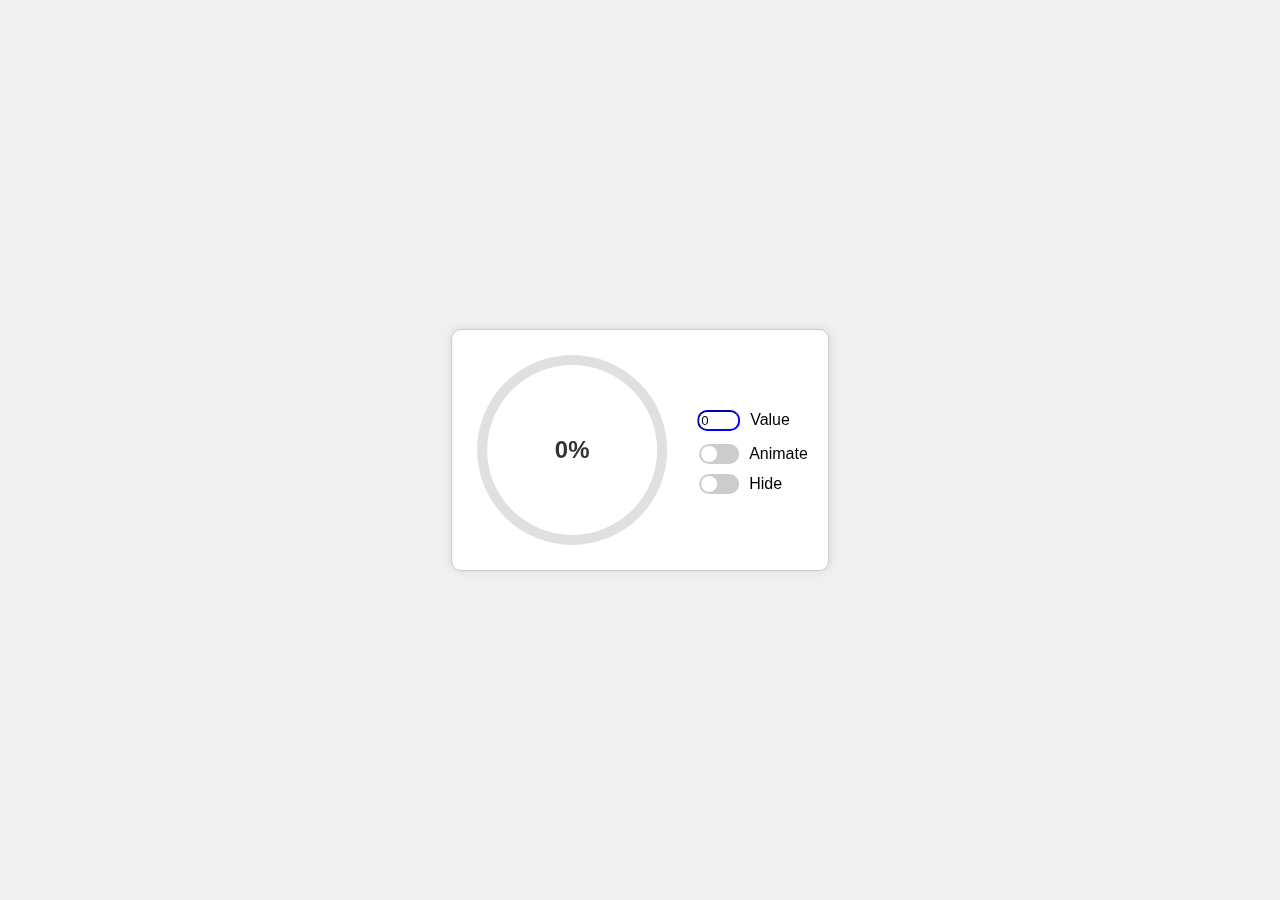
<file: index.html>
<!DOCTYPE html>
<html lang="ru">
<head>
    <meta charset="UTF-8">
    <meta name="viewport" content="width=device-width, initial-scale=1.0, maximum-scale=1.0, user-scalable=no">
    <title>Progress Block</title>
    <link rel="stylesheet" href="style.css">
</head>
<body>
    <div class="container">
  

        <div class="progress-container">
            <svg class="progress-bar" width="200" height="200">
                <circle class="progress-bar-bg" cx="100" cy="100" r="90"></circle>
                <circle class="progress-bar-fill" cx="100" cy="100" r="90"></circle>
            </svg>
            <div class="progress-text" id="progressText">0%</div>
        </div>
        <div class="controls">
            <label class="valueInp">
            <input class="value"  type="number" id="valueInput" min="0" max="100" value="0">
            <label for="valueInput">Value</label>
        
        </label>
            <label class="toggle-switch">
                <input type="checkbox" id="animateCheckbox">
                <span class="slider"></span>
                Animate
            </label>
            
            <label class="toggle-switch">
                <input type="checkbox" id="hideCheckbox">
                <span class="slider"></span>
                Hide
            </label>
        </div>
    </div>
    <script src="script.js"></script>
</body>
</html>
</file>
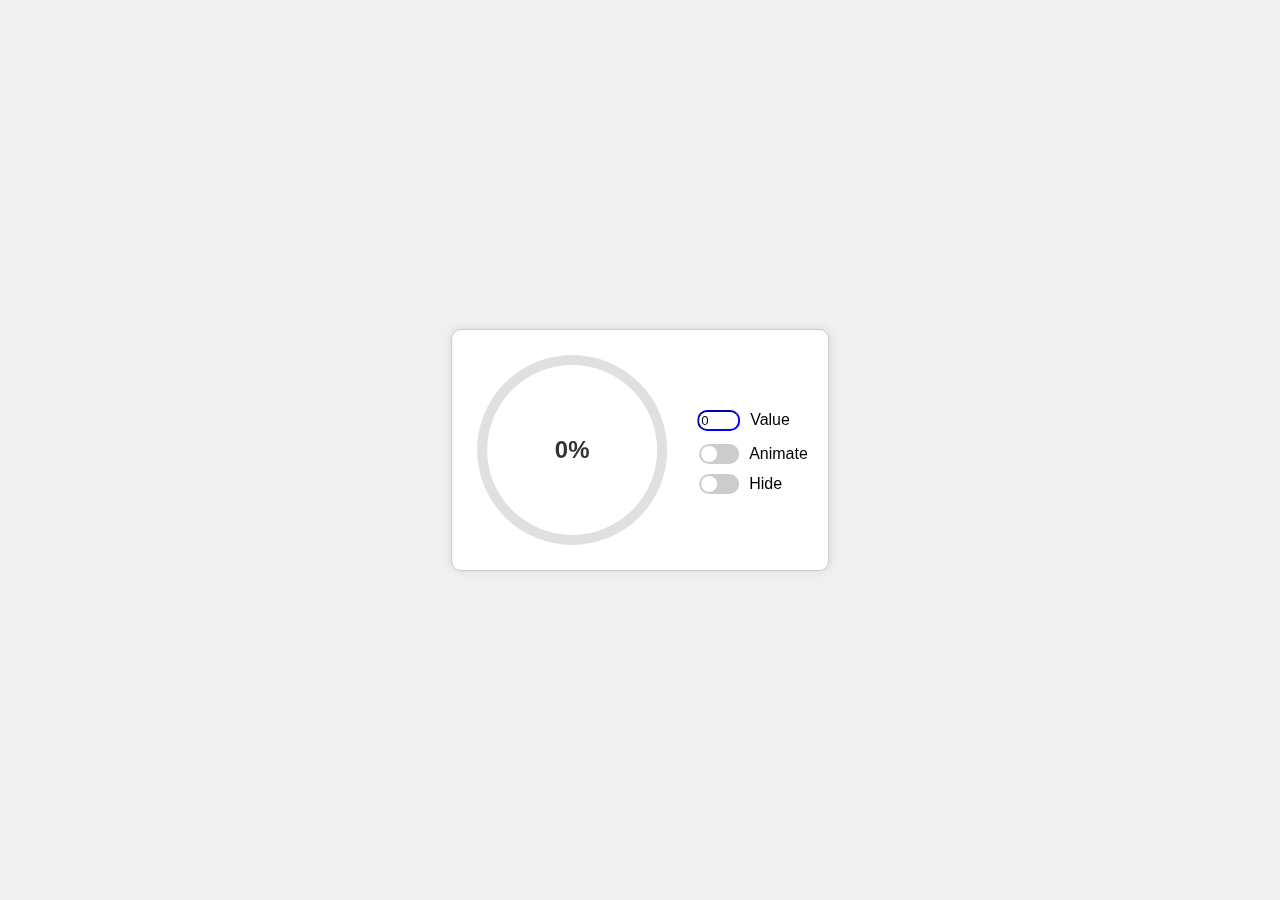
<file: main.html>
<!DOCTYPE html>
<html lang="ru">
<head>
    <meta charset="UTF-8">
    <meta name="viewport" content="width=device-width, initial-scale=1.0">
    <title>Progress Block</title>
    <link rel="stylesheet" href="style.css">
</head>
<body>
    <div class="container">
  

        <div class="progress-container">
            <svg class="progress-bar" width="200" height="200">
                <circle class="progress-bar-bg" cx="100" cy="100" r="90"></circle>
                <circle class="progress-bar-fill" cx="100" cy="100" r="90"></circle>
            </svg>
            <div class="progress-text" id="progressText">0%</div>
        </div>
        <div class="controls">
            <label class="valueInp">
            <input class="value"  type="number" id="valueInput" min="0" max="100" value="0">
            <label for="valueInput">Value</label>
        
        </label>
            <label class="toggle-switch">
                <input type="checkbox" id="animateCheckbox">
                <span class="slider"></span>
                Animate
            </label>
            
            <label class="toggle-switch">
                <input type="checkbox" id="hideCheckbox">
                <span class="slider"></span>
                Hide
            </label>
        </div>
    </div>
    <script src="script.js"></script>
</body>
</html>
</file>
<file: style.css>
html, body {
    margin: 0;
    padding: 0;
    font-family: Arial, sans-serif;
    display: flex;
    justify-content: center;
    align-items: center;
    height: 100vh;
    background-color: #f0f0f0;
   

}

.container {
    display: flex;
    flex-direction: column;
    align-items: center;
    padding: 20px;
    border-radius: 10px;
    box-shadow: 0 0 10px rgba(0, 0, 0, 0.1);
    position: fixed;
    top: 50%; /* Центрирование по вертикали */
    left: 50%; 
    transform: translate(-50%, -50%); 
    padding: 20px;
    border: 1px solid #ccc;
    background-color: #fff;
    border-radius: 10px;
    box-shadow: 0 0 10px rgba(0, 0, 0, 0.1);
    box-sizing: border-box;

  
    
}

.progress-container {
    position: relative;
    width: 200px;
    height: 200px;
    margin-bottom: 20px;
}

.progress-bar {
    transform: rotate(-90deg); 
}
.progress-bar.animated {
    animation: rotate 2s linear infinite;
} 

.progress-bar-bg {
    fill: none;
    stroke: #e0e0e0; /* Цвет фонового круга */
    stroke-width: 10;
}

.progress-bar-fill {
    fill: none;
    stroke: blue; /* Цвет заполнения */
    stroke-width: 10;
    stroke-dasharray: 565.48; /* Длина окружности (2 * π * r) */
    stroke-dashoffset: 565.48; /* Начальное значение (полностью скрыто) */
    
}

.progress-text {
    position: absolute;
    top: 50%;
    left: 50%;
    transform: translate(-50%, -50%);
    font-size: 24px;
    font-weight: bold;
    color: #333;
}

@keyframes fillProgress {
    from {
        stroke-dashoffset: 565.48;
    }
    to {
        stroke-dashoffset: 0;
    }
}

.progress-bar-fill.animated {
    animation: fillProgress 2s linear forwards;
}

/* Скрытие прогресс-бара */
.progress-container.hidden {
    display: none;
}

.controls {
    display: flex;
    flex-direction: column;
    align-items: flex-start;
}

.controls label {
    margin: 5px 0;
}

.valueInp{
    display: flex;
    align-items: center;
    margin: 5px 0;
   
}
.value{
    
    border-radius: 10px;
    border-color: blue ;
    width: 35px;
    height: 15px;
    margin-right: 10px;
    margin-left: 5px;
}

.toggle-switch {
    display: flex;
    align-items: center;
    margin: 5px 0;
}

.toggle-switch input {
    opacity: 0;
    width: 0;
    height: 0;
}

.slider {
    position: relative;
    display: inline-block;
    width: 40px;
    height: 20px;
    background-color: #ccc;
    border-radius: 20px;
    transition: background-color 0.3s ease;
    margin-right: 10px;
}

.slider:before {
    content: "";
    position: absolute;
    height: 16px;
    width: 16px;
    left: 2px;
    bottom: 2px;
    background-color: white;
    border-radius: 50%;
    transition: transform 0.3s ease;
}

input:checked + .slider {
    background-color: blue;
}

input:checked + .slider:before {
    transform: translateX(20px);
}

@media (orientation: landscape) {
    .container {
        flex-direction: row;
    }

    .progress-container {
        margin-right: 20px;
        margin-bottom: 0;
    }

    .controls {
        align-items: flex-start;
    }
}
</file>
